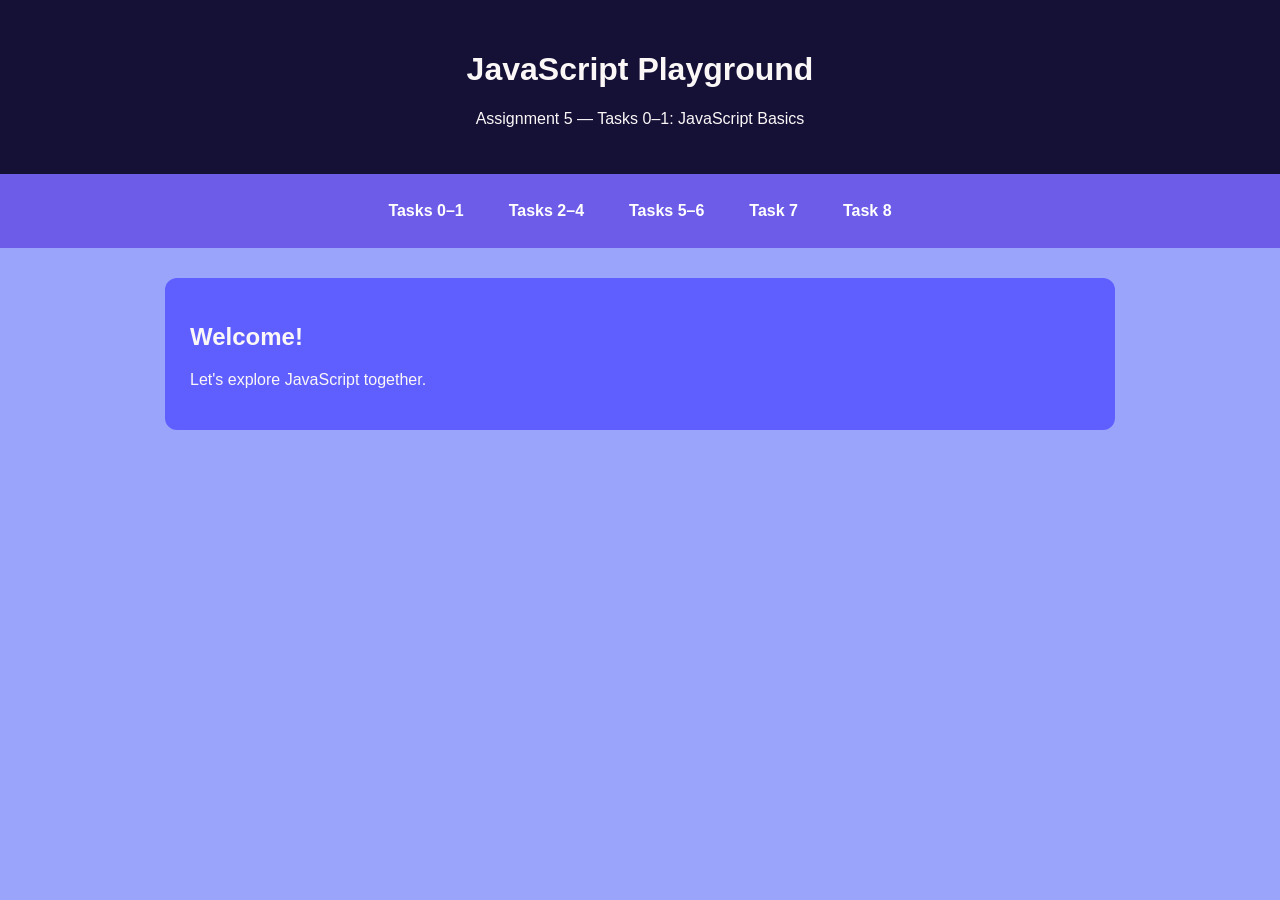
<file: index.html>
<!DOCTYPE html>
<html lang="en">
<head>
    <meta charset="UTF-8">
    <meta name="viewport" content="width=device-width, initial-scale=1.0">
    <title>JavaScript Playground</title>
    <link rel="stylesheet" href="style.css">
    <script src="script.js" defer></script>
</head>
<body>

    <header>
        <h1>JavaScript Playground</h1>
        <p>Assignment 5 — Tasks 0–1: JavaScript Basics</p>
    </header>

    
<nav class="navbar">
    <a href="index.html">Tasks 0–1</a>
    <a href="dom.html">Tasks 2–4</a>
    <a href="events.html">Tasks 5–6</a>
    <a href="calculator.html">Task 7</a>
    <a href="todo.html">Task 8</a>
</nav>


    <main>
        <h2>Welcome!</h2>
        <p>Let's explore JavaScript together.</p>
    </main>

</body>
</html>
</file>
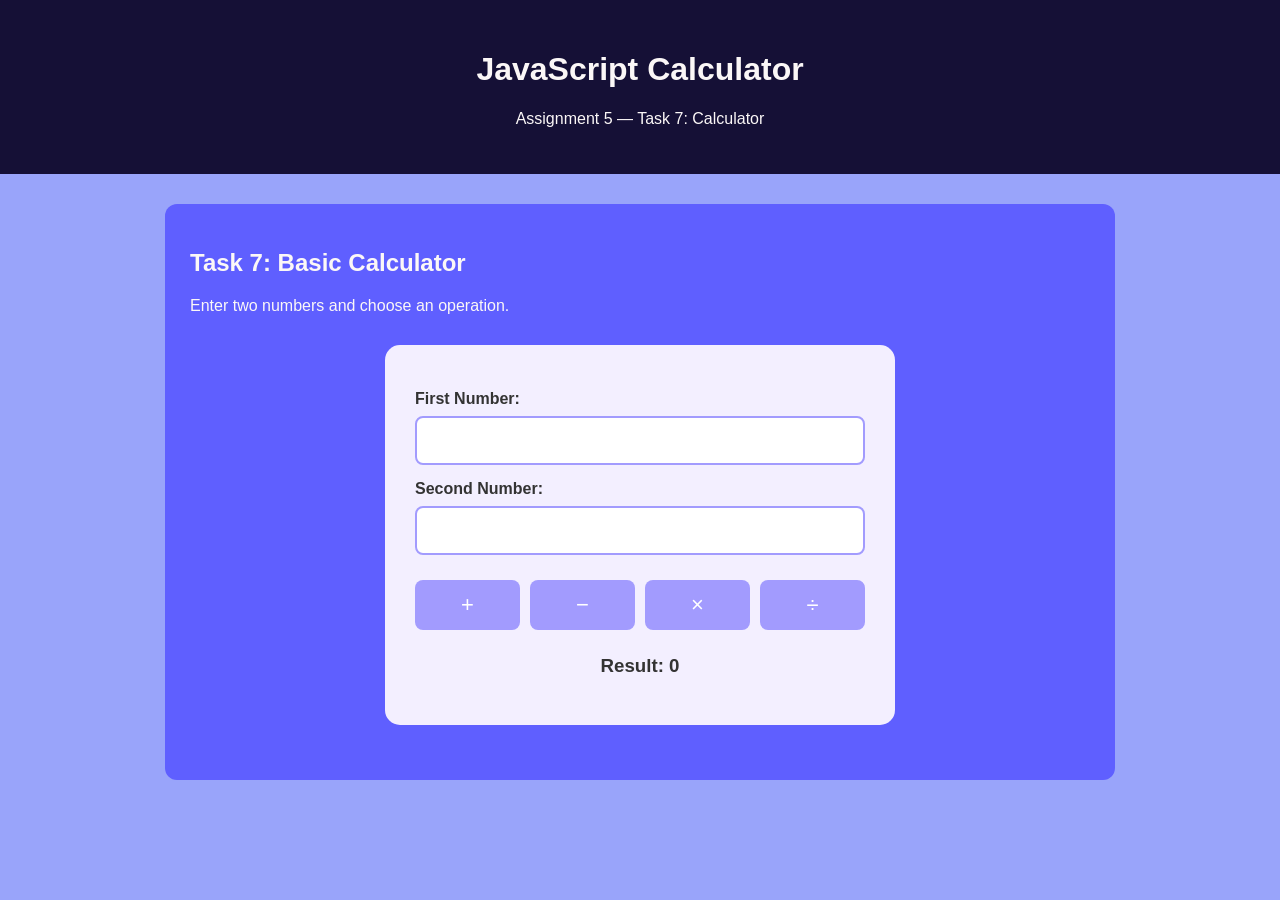
<file: calculator.html>
<!DOCTYPE html>
<html lang="en">
<head>
    <meta charset="UTF-8">
    <meta name="viewport" content="width=device-width, initial-scale=1.0">
    <title>JavaScript Calculator</title>
    <link rel="stylesheet" href="style.css">
    <script src="calculator.js" defer></script>
</head>
<body>

    <header>
        <h1>JavaScript Calculator</h1>
        <p>Assignment 5 — Task 7: Calculator</p>
    </header>

    <main>
        <h2>Task 7: Basic Calculator</h2>
        <p>Enter two numbers and choose an operation.</p>

        <div class="calculator">

            <label for="num1">First Number:</label>
            <input type="number" id="num1" step="any">

            <label for="num2">Second Number:</label>
            <input type="number" id="num2" step="any">

            <div class="calculator-buttons">
                <button id="addBtn">+</button>
                <button id="subtractBtn">−</button>
                <button id="multiplyBtn">×</button>
                <button id="divideBtn">÷</button>
            </div>

            <h3>Result: <span id="result">0</span></h3>

        </div>
    </main>

</body>
</html>
</file>
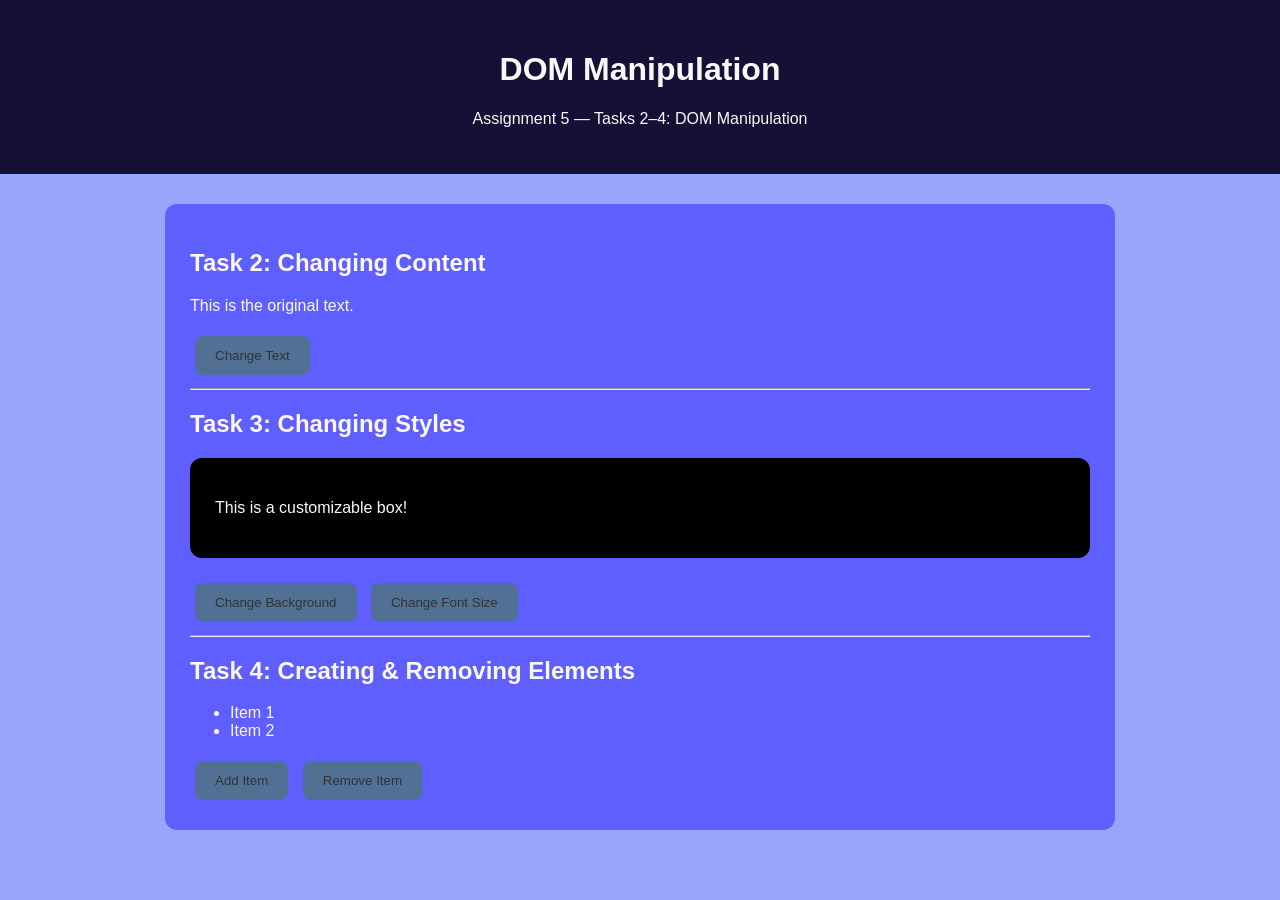
<file: dom.html>
<!DOCTYPE html>
<html lang="en">
<head>
    <meta charset="UTF-8">
    <meta name="viewport" content="width=device-width, initial-scale=1.0">
    <title>DOM Manipulation</title>
    <link rel="stylesheet" href="style.css">
    <script src="dom.js" defer></script>
</head>
<body>

    <header>
        <h1>DOM Manipulation</h1>
        <p>Assignment 5 — Tasks 2–4: DOM Manipulation</p>
    </header>

    <main>
        <h2>Task 2: Changing Content</h2>

        <p id="message">This is the original text.</p>

        <button id="changeBtn">Change Text</button>

        
<hr>

<h2>Task 3: Changing Styles</h2>

<div id="styleBox">
    <p>This is a customizable box!</p>
</div>

<button id="colorBtn">Change Background</button>
<button id="fontBtn">Change Font Size</button>



<hr>

<h2>Task 4: Creating & Removing Elements</h2>

<ul id="itemList">
    <li>Item 1</li>
    <li>Item 2</li>
</ul>

<button id="addBtn">Add Item</button>
<button id="removeBtn">Remove Item</button>

    </main>

</body>
</html>
</file>
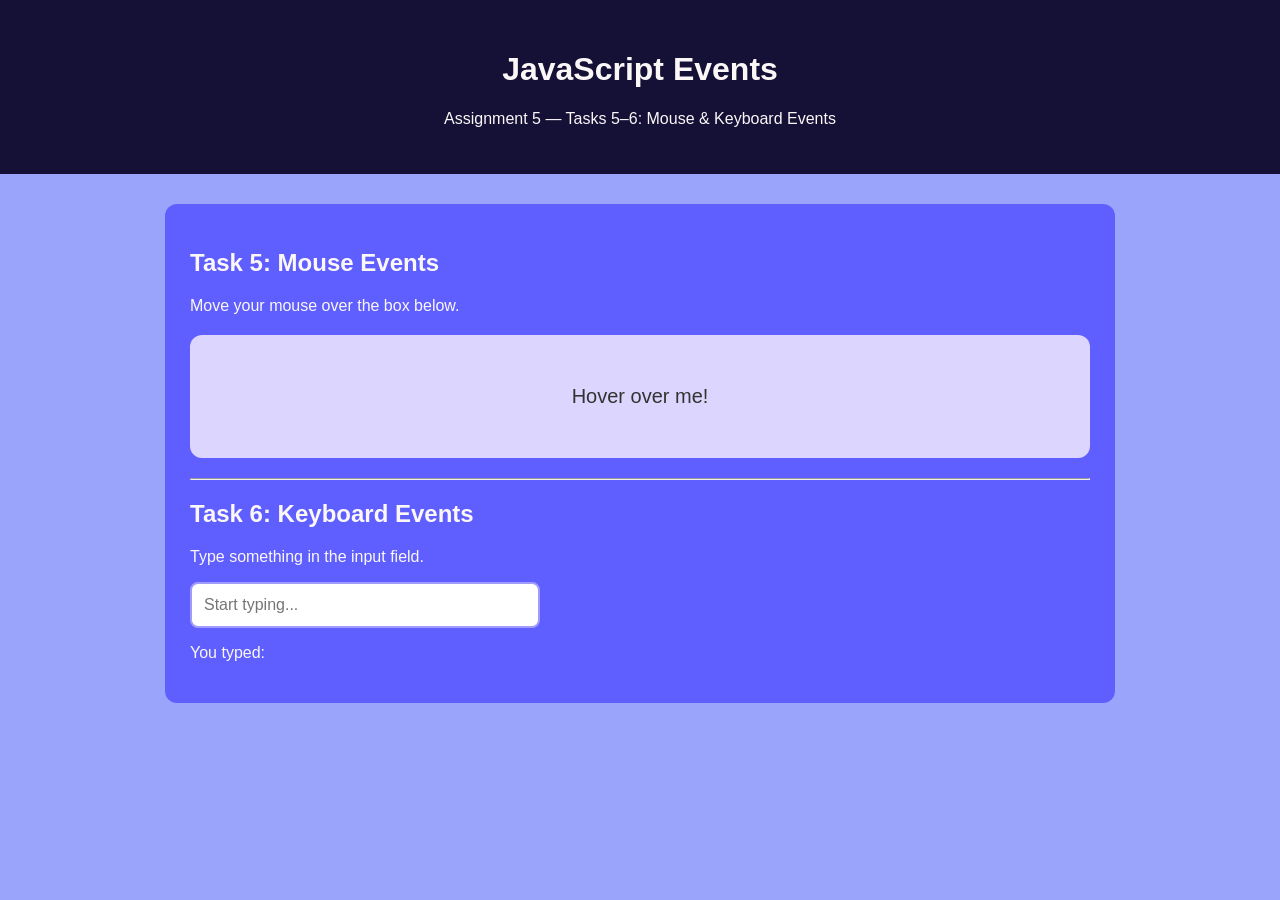
<file: events.html>
<!DOCTYPE html>
<html lang="en">
<head>
    <meta charset="UTF-8">
    <meta name="viewport" content="width=device-width, initial-scale=1.0">
    <title>JavaScript Events</title>
    <link rel="stylesheet" href="style.css">
    <script src="events.js" defer></script>
</head>
<body>

    <header>
        <h1>JavaScript Events</h1>
        <p>Assignment 5 — Tasks 5–6: Mouse & Keyboard Events</p>
    </header>

    <main>
        <h2>Task 5: Mouse Events</h2>
        <p>Move your mouse over the box below.</p>

        <div id="mouseBox">
            Hover over me!
        </div>

        <hr>

        <h2>Task 6: Keyboard Events</h2>
        <p>Type something in the input field.</p>

        <input
            type="text"
            id="textInput"
            placeholder="Start typing..."
        >

        <p>You typed: <span id="output"></span></p>
    </main>

</body>
</html>
</file>
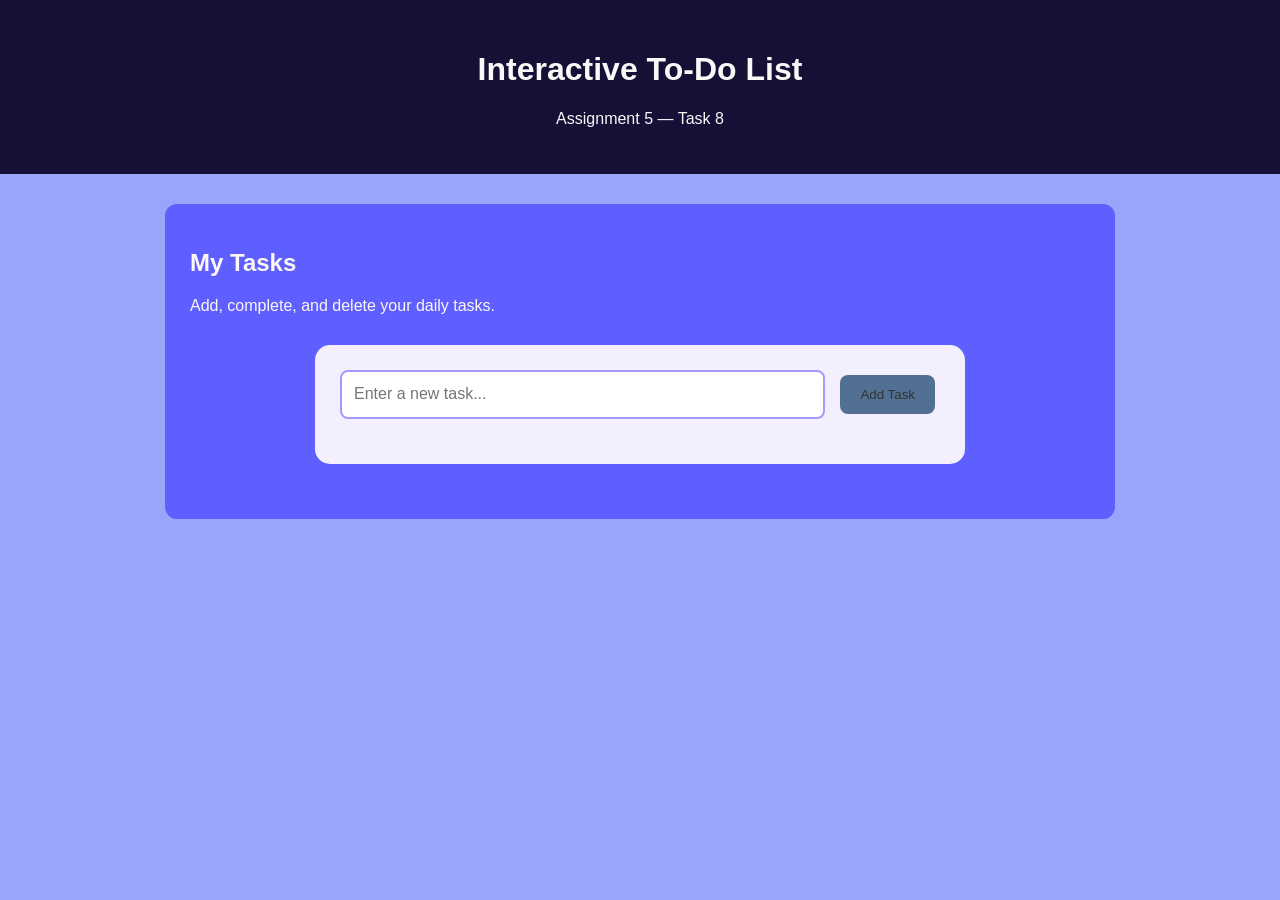
<file: todo.html>
<!DOCTYPE html>
<html lang="en">
<head>
    <meta charset="UTF-8">
    <meta name="viewport" content="width=device-width, initial-scale=1.0">
    <title>Task 8 — To-Do List</title>
    <link rel="stylesheet" href="style.css">
    <script src="todo.js" defer></script>
</head>

<body>
    <header>
        <h1>Interactive To-Do List</h1>
        <p>Assignment 5 — Task 8</p>
    </header>

    <main>
        <h2>My Tasks</h2>
        <p>Add, complete, and delete your daily tasks.</p>

        <div class="todo-container">

            <div class="todo-input">
                <input
                    type="text"
                    id="taskInput"
                    placeholder="Enter a new task..."
                >
                <button id="addTaskBtn">Add Task</button>
            </div>

            <ul id="taskList"></ul>

        </div>
    </main>

</body>
</html>
</file>
<file: style.css>
body {
    font-family: Arial, sans-serif;
    background-color: #99a4fa;
    color: #fbf7f7;
    margin: 0;
    padding: 0;
}

header {
    background-color: #151036;
    text-align: center;
    padding: 30px;
}

main {
    max-width: 900px;
    margin: 30px auto;
    padding: 25px;
    background-color: rgb(95, 95, 255);
    border-radius: 12px;
}


#styleBox {
    background-color: #000000;
    padding: 25px;
    margin: 20px 0;
    border-radius: 12px;
    transition: 0.3s;
}

button {
    background-color: #517093;
    color: #333;
    border: none;
    padding: 12px 20px;
    margin: 5px;
    border-radius: 8px;
    cursor: pointer;
}

button:hover {
    background-color: #6bb8ff;
}


#mouseBox {
    background-color: #dcd6ff;
    color: #333;
    padding: 50px;
    text-align: center;
    border-radius: 12px;
    margin: 20px 0;
    font-size: 20px;
    transition: background-color 0.3s;
}

#textInput {
    padding: 12px;
    width: 100%;
    max-width: 350px;
    border: 2px solid #a29bfe;
    border-radius: 8px;
    font-size: 16px;
    box-sizing: border-box;
}

#output {
    font-weight: bold;
    color: #ff91c8;
}


.calculator {
    max-width: 450px;
    margin: 30px auto;
    padding: 30px;
    background-color: #f3efff;
    color: #333;
    border-radius: 15px;
}

.calculator label {
    display: block;
    margin: 15px 0 8px;
    font-weight: bold;
}

.calculator input {
    width: 100%;
    padding: 12px;
    border: 2px solid #a29bfe;
    border-radius: 8px;
    font-size: 18px;
    box-sizing: border-box;
}

.calculator-buttons {
    display: flex;
    justify-content: center;
    gap: 10px;
    margin-top: 25px;
}

.calculator-buttons button {
    background-color: #a29bfe;
    color: white;
    font-size: 22px;
    flex: 1;
    margin: 0;
}

.calculator-buttons button:hover {
    background-color: #6c5ce7;
}

.calculator h3 {
    text-align: center;
    margin-top: 25px;
}



.navbar {
    display: flex;
    justify-content: center;
    flex-wrap: wrap;
    gap: 15px;
    padding: 18px;
    background-color: #6c5ce7;
}

.navbar a {
    color: white;
    text-decoration: none;
    padding: 10px 15px;
    border-radius: 8px;
    font-weight: bold;
    transition: 0.3s;
}

.navbar a:hover {
    background-color: #a29bfe;
}



.todo-container {
    max-width: 600px;
    margin: 30px auto;
    padding: 25px;
    background-color: #f3efff;
    border-radius: 15px;
}

.todo-input {
    display: flex;
    gap: 10px;
    margin-bottom: 20px;
}

.todo-input input {
    flex: 1;
    min-width: 0;
    padding: 12px;
    border: 2px solid #a29bfe;
    border-radius: 8px;
    font-size: 16px;
}

.todo-input button {
    white-space: nowrap;
}

#taskList {
    list-style: none;
    padding: 0;
}

.todo-item {
    display: flex;
    justify-content: space-between;
    align-items: center;
    gap: 10px;
    padding: 12px;
    margin-bottom: 10px;
    background-color: white;
    color: #333;
    border-radius: 8px;
}

.todo-item span {
    cursor: pointer;
    overflow-wrap: anywhere;
}

.completed {
    text-decoration: line-through;
    color: #999;
}

.delete-btn {
    background-color: #ff6b81;
    color: white;
}

.delete-btn:hover {
    background-color: #ee4562;
}

@media (max-width: 480px) {
    .todo-input {
        flex-direction: column;
    }
}
</file>
